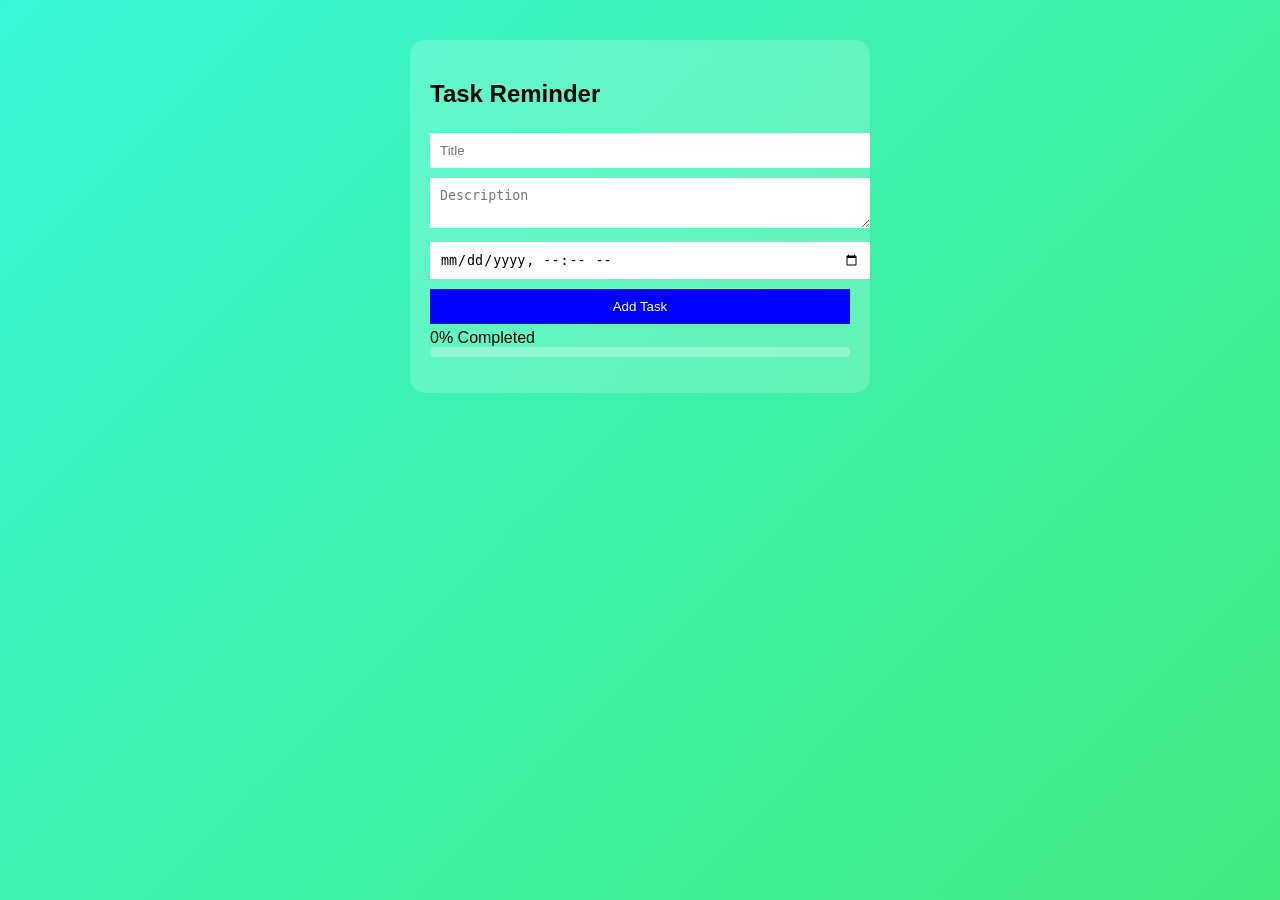
<file: uploads/index.html>
<!DOCTYPE html>
<html lang="en">
<head>
<meta charset="UTF-8">
<title>Ultimate Task Reminder</title>

<style>
body {
    font-family: Arial;
    background: linear-gradient(-45deg, #4facfe, #00f2fe, #43e97b, #38f9d7);
    background-size: 400% 400%;
    animation: gradientBG 10s ease infinite;
    display: flex;
    flex-direction: column;
    align-items: center;
    margin-top: 30px;
}

@keyframes gradientBG {
    0% {background-position: 0%;}
    50% {background-position: 100%;}
    100% {background-position: 0%;}
}

.quote {
    color: white;
    font-weight: bold;
    margin-bottom: 10px;
}

.container {
    background: rgba(255,255,255,0.2);
    backdrop-filter: blur(10px);
    padding: 20px;
    width: 420px;
    border-radius: 15px;
}

input, textarea, button {
    width: 100%;
    padding: 10px;
    margin: 5px 0;
    border: none;
}

button {
    background: blue;
    color: white;
}

ul { list-style: none; padding: 0; }

li {
    background: rgba(255,255,255,0.7);
    padding: 10px;
    margin-top: 10px;
    border-radius: 10px;
}

.completed { text-decoration: line-through; }

.progress-bar {
    height: 10px;
    background: rgba(255,255,255,0.3);
    border-radius: 10px;
}

.progress-fill {
    height: 100%;
    width: 0%;
    background: lime;
}

#badge {
    display: none;
    color: yellow;
    text-align: center;
    font-weight: bold;
}
</style>
</head>

<body>

<div class="quote" id="quoteBox"></div>

<div class="container">
    <h2>Task Reminder</h2>

    <input id="taskTitle" placeholder="Title">
    <textarea id="taskDesc" placeholder="Description"></textarea>
    <input type="datetime-local" id="taskTime">
    <button onclick="addTask()">Add Task</button>

    <div id="progressText">0%</div>
    <div class="progress-bar">
        <div class="progress-fill" id="progressFill"></div>
    </div>

    <div id="badge">🏆 All Tasks Completed!</div>

    <ul id="taskList"></ul>
</div>

<script>
let tasks = JSON.parse(localStorage.getItem("tasks")) || [];

if ("Notification" in window) {
    Notification.requestPermission();
}

const quotes = [
    "🚀 Start now!",
    "💪 Discipline wins!",
    "🔥 Keep pushing!",
    "🎯 Stay focused!"
];

setInterval(() => {
    quoteBox.innerText = quotes[Math.floor(Math.random()*quotes.length)];
}, 5000);

window.onload = () => {
    displayTasks();
    tasks.forEach(setReminder);
    updateProgress();
};

function addTask() {
    let t = taskTitle.value, d = taskDesc.value, time = taskTime.value;
    if (!t || !d || !time) return alert("Fill all");

    let task = {title:t, desc:d, time, completed:false};
    tasks.push(task);
    save();
    displayTasks();
    setReminder(task);
}

function displayTasks() {
    let list = taskList;
    list.innerHTML = "";

    let grouped = {};
    tasks.forEach((task, i) => {
        let date = task.time.split("T")[0];
        if (!grouped[date]) grouped[date] = [];
        grouped[date].push({task,i});
    });

    for (let date in grouped) {
        let h = document.createElement("h3");
        h.innerText = "📅 " + date;
        h.style.color="white";
        list.appendChild(h);

        grouped[date].forEach(({task,i}) => {
            let li = document.createElement("li");
            li.innerHTML = `
                <span class="${task.completed?'completed':''}">
                <b>${task.title}</b><br>${task.desc}<br>${task.time}
                </span>
                <button onclick="toggle(${i})">✔</button>
                <button onclick="del(${i})">✖</button>
            `;
            list.appendChild(li);
        });
    }

    updateProgress();
    checkBadge();
}

function toggle(i) {
    tasks[i].completed = !tasks[i].completed;
    save(); displayTasks();
}

function del(i) {
    tasks.splice(i,1);
    save(); displayTasks();
}

function updateProgress() {
    let total = tasks.length;
    let done = tasks.filter(t=>t.completed).length;
    let p = total?Math.round(done/total*100):0;

    progressFill.style.width = p+"%";
    progressText.innerText = p+"% Completed";
}

function checkBadge() {
    let done = tasks.filter(t=>t.completed).length;
    badge.style.display = (tasks.length && done===tasks.length) ? "block":"none";
}

function save() {
    localStorage.setItem("tasks", JSON.stringify(tasks));
}

function setReminder(task) {
    let now = Date.now();
    let t = new Date(task.time).getTime();
    let delay = (t - 3600000) - now;

    if (delay>0) {
        setTimeout(()=>{
            notify(task.title);
            let id = setInterval(()=>{
                if (!task.completed) notify("Pending: "+task.title);
                else clearInterval(id);
            },300000);
        },delay);
    }
}

function notify(msg) {
    if (Notification.permission==="granted") {
        new Notification(msg);
    }
}
</script>

</body>
</html>
</file>
